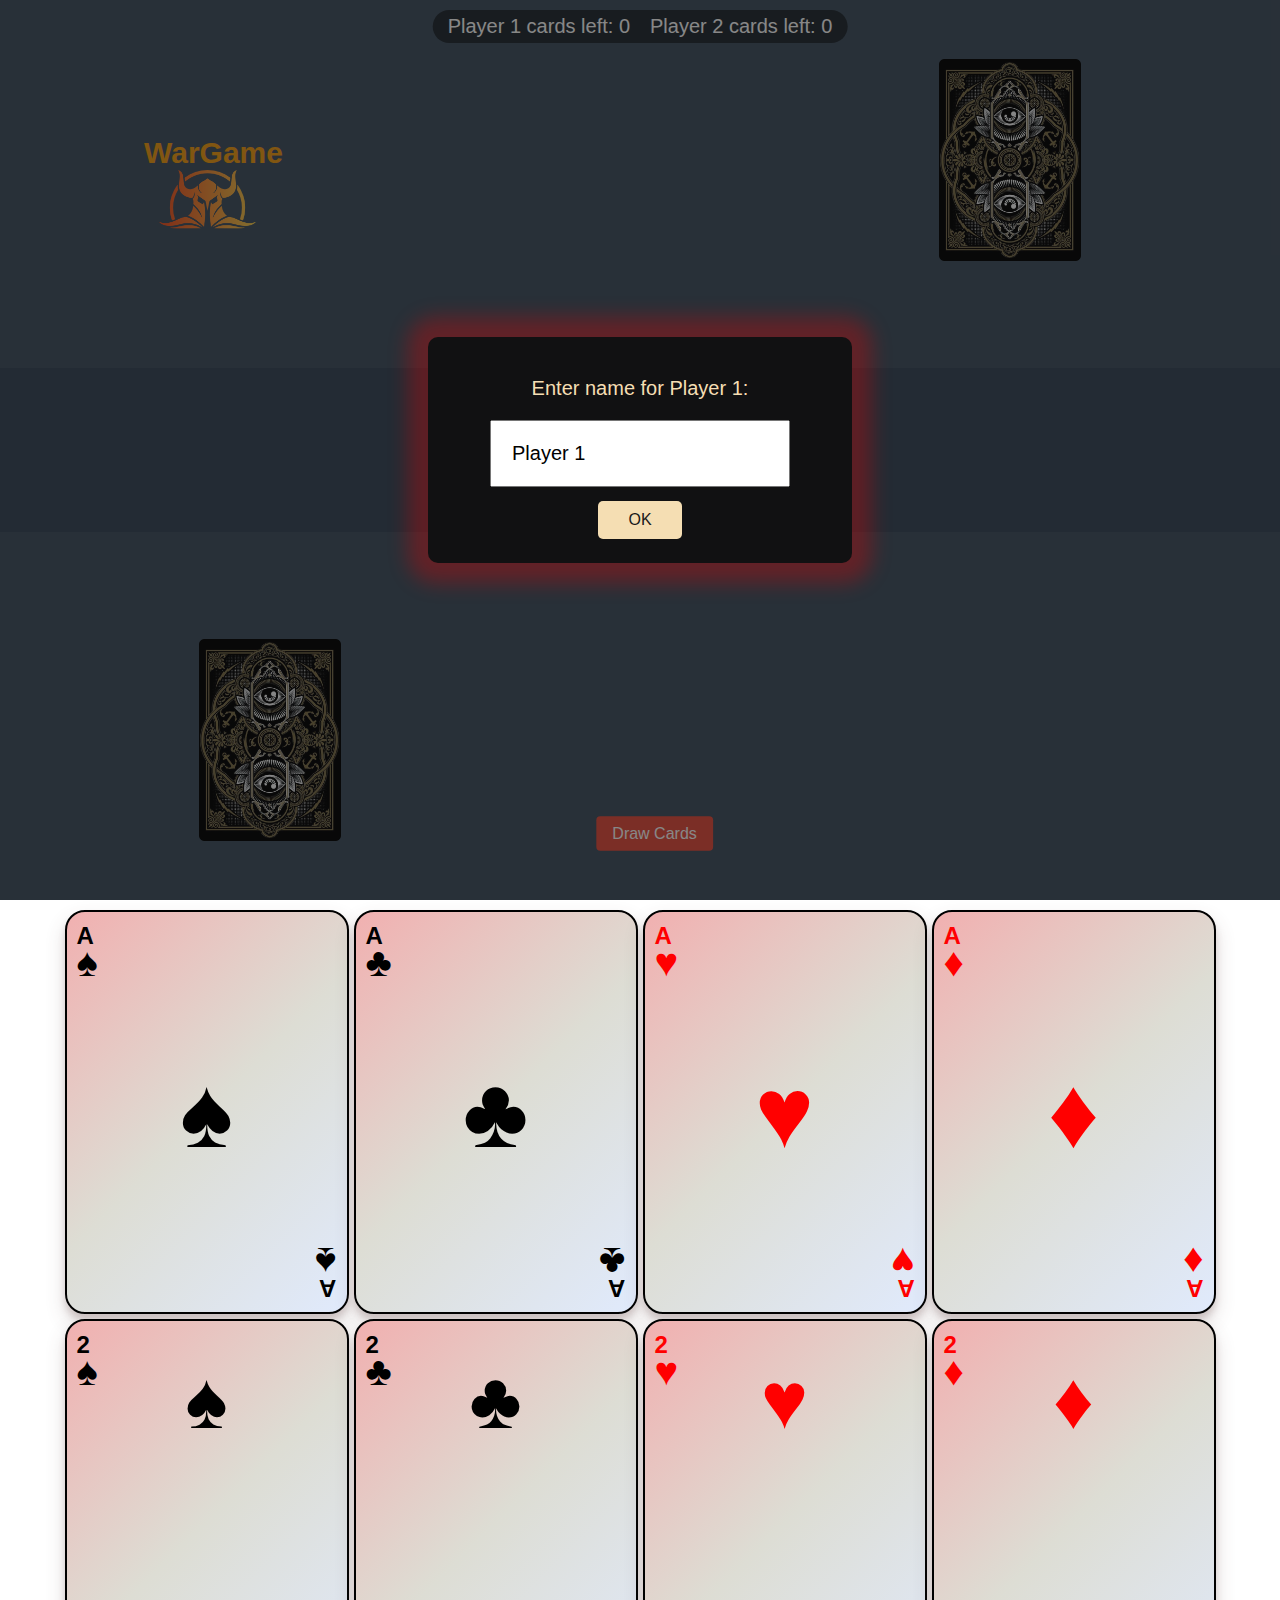
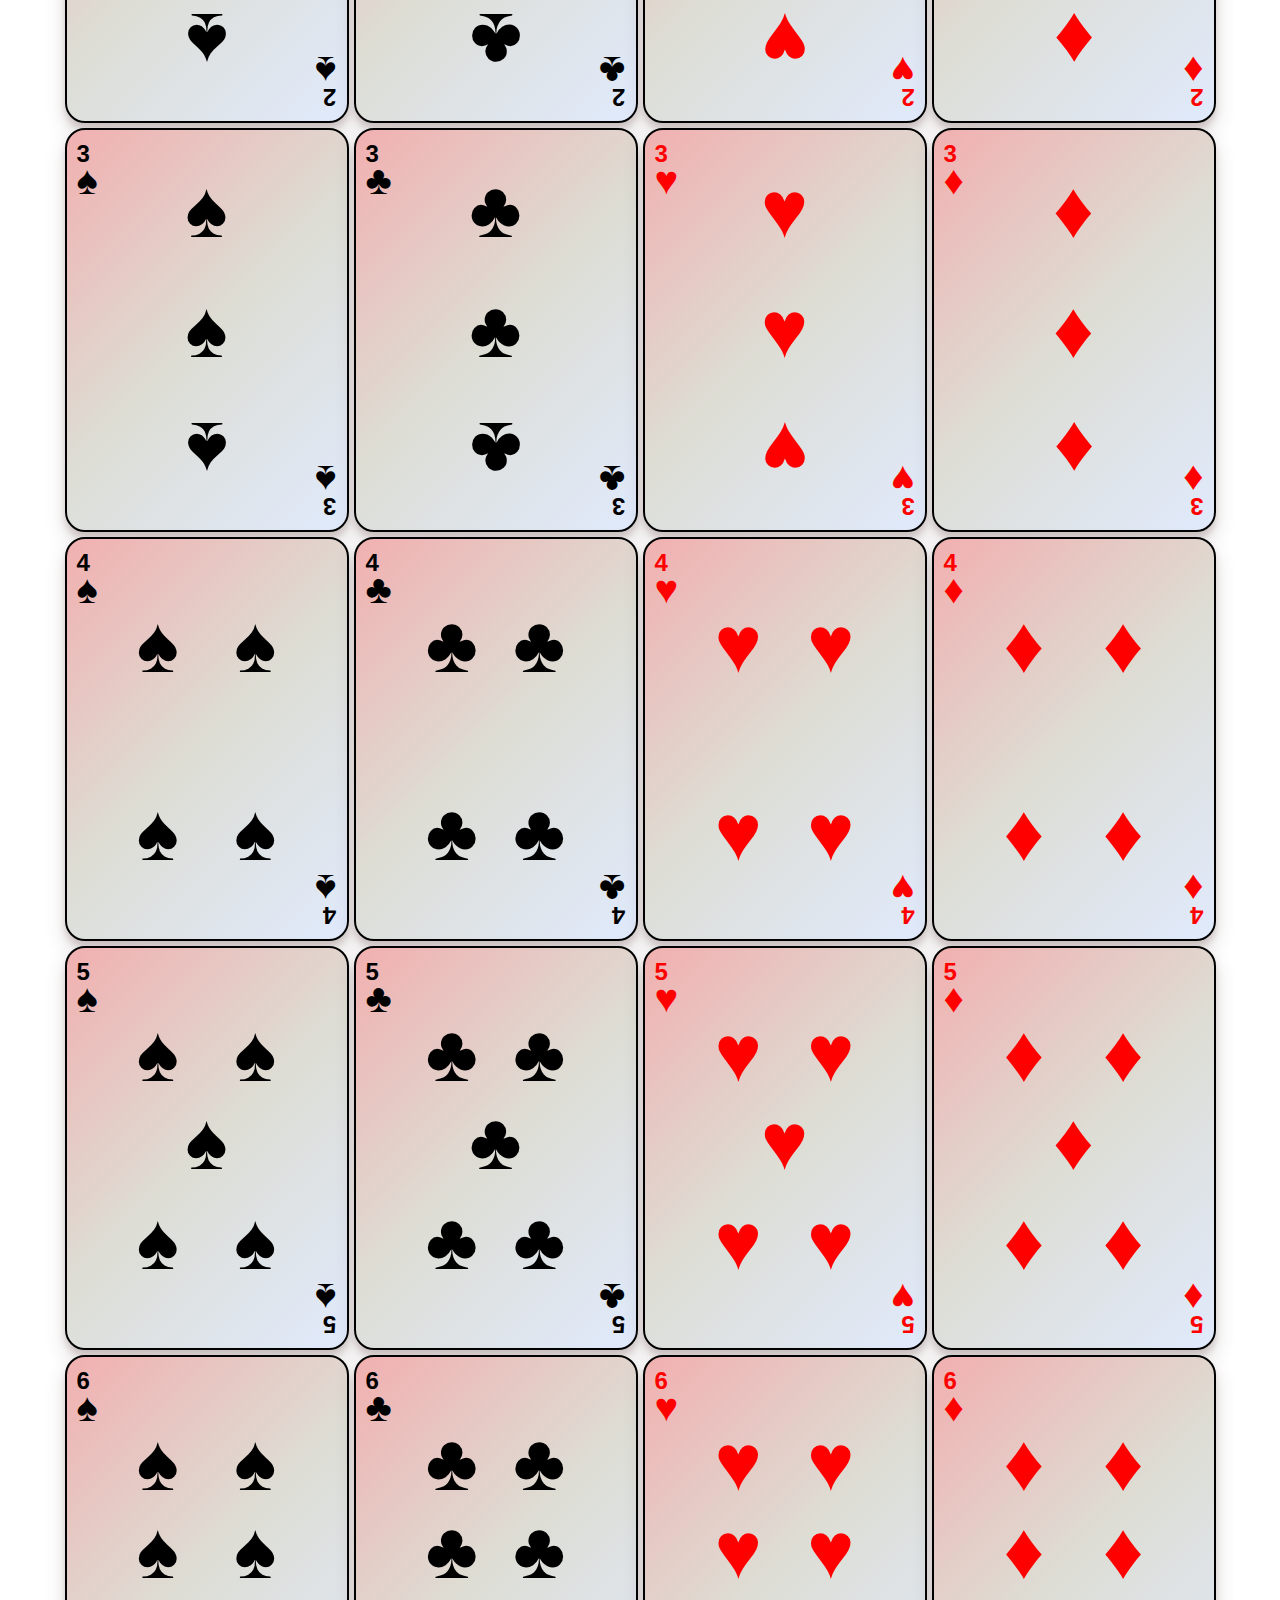
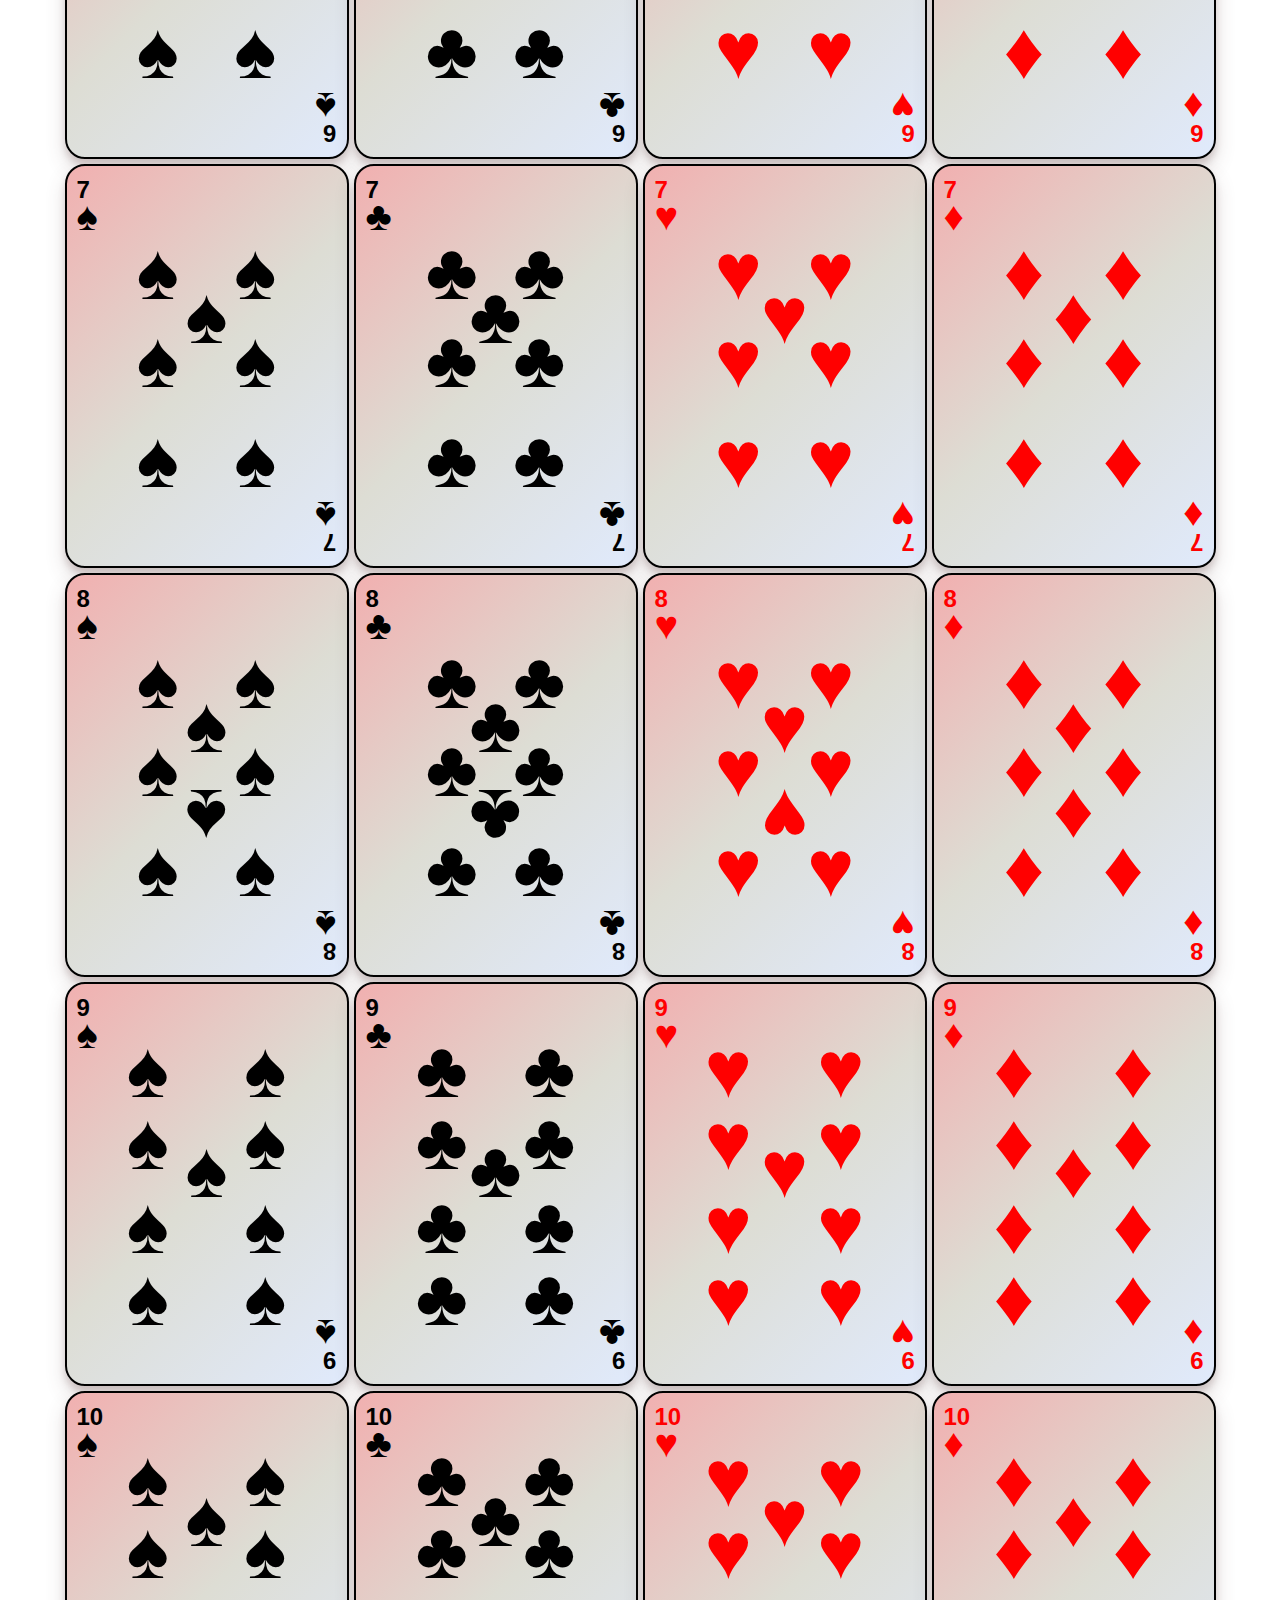
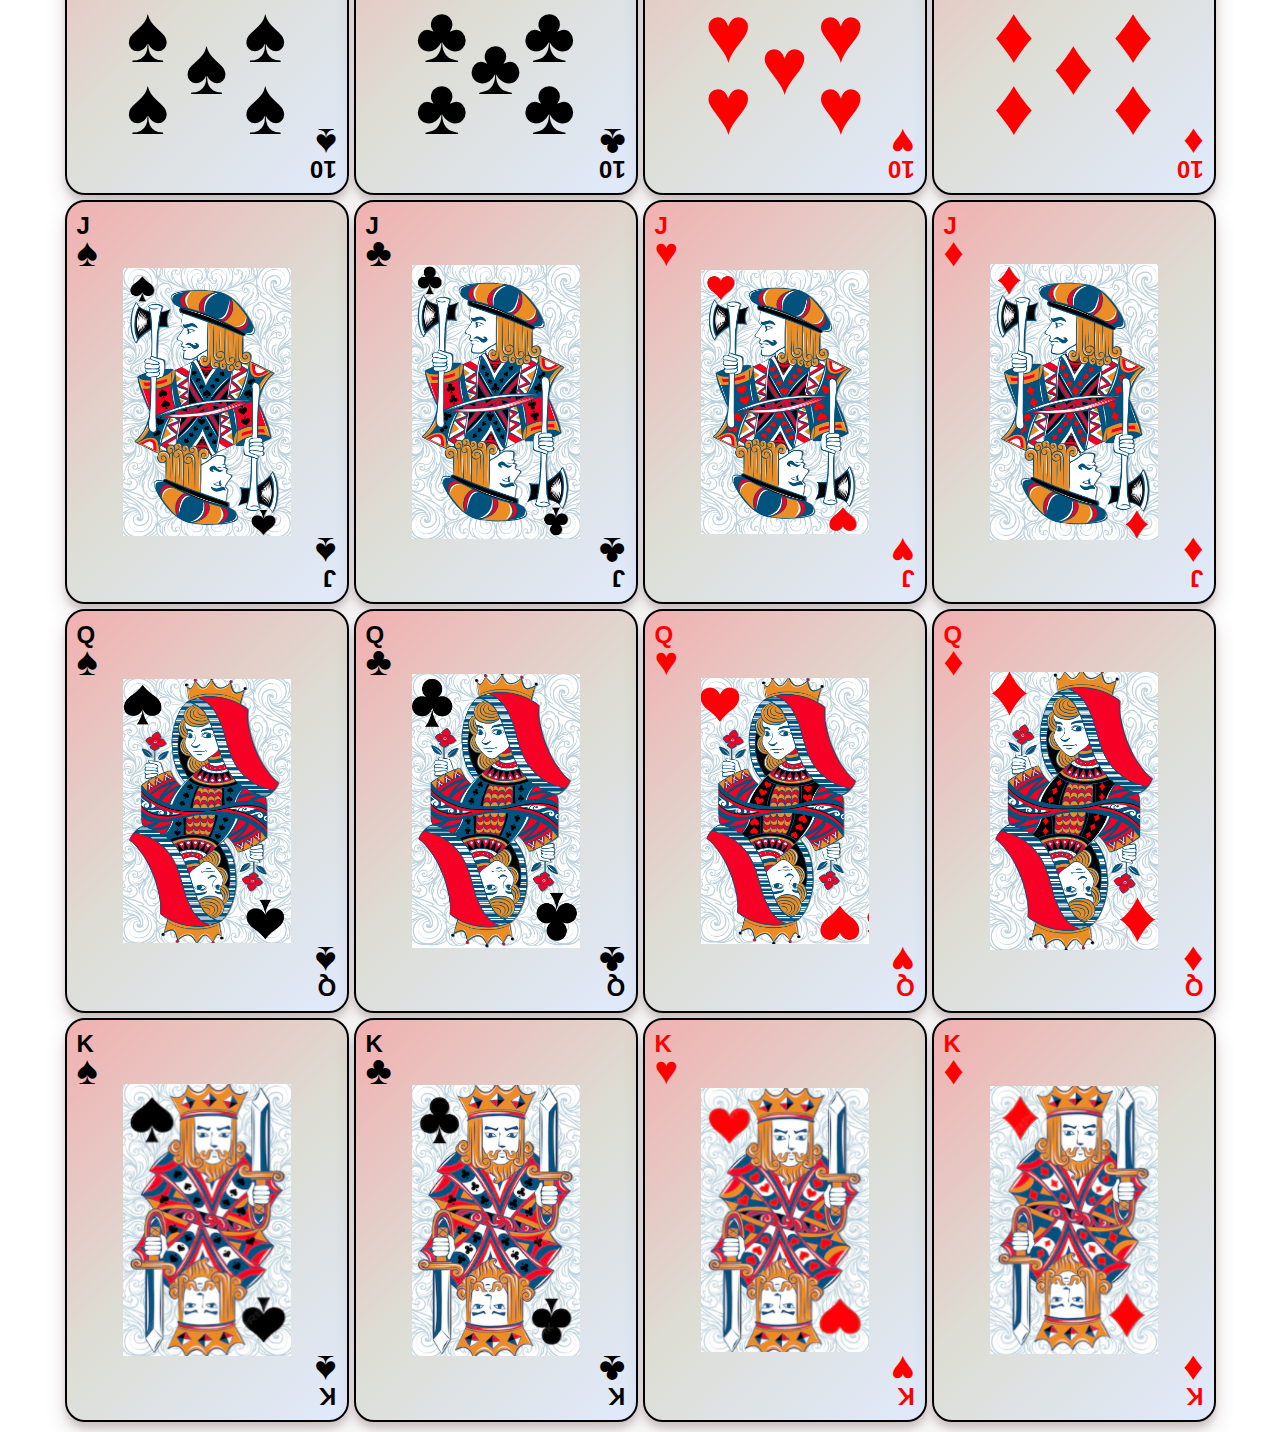
<file: index.html>
<!DOCTYPE html>
<html lang="en">
  <head>
    <meta charset="UTF-8" />
    <meta name="viewport" content="width=device-width, initial-scale=1.0" />
    <title>War game</title>
    <link rel="stylesheet" href="./style.css" />
    <link rel="stylesheet" href="./warStyle.css" />
  </head>

  <body>
    <div class="game-container">
      <div class="player-field" id="player1-field">
        <div class="warGameLogo">
          WarGame
          <img src="./images/wargame.png" alt="game-symbol" />
        </div>
        <div class="deck" id="player1-deck"></div>
      </div>
      <div class="middle-field">
        <div class="card-container" id="player1-card"></div>
        <div class="card-container" id="player2-card"></div>
      </div>
      <div class="player-field" id="player2-field">
        <div class="deck" id="player2-deck"></div>
      </div>
    </div>
    <div id="customPrompt" style="display: none">
      <div id="promptContent">
        <p id="promptMessage"></p>
        <input type="text" id="promptInput" />
        <button id="promptSubmit">OK</button>
      </div>
    </div>
    <div class="score-display">
      <div id="player1-score">
        Player 1 cards left: <span id="player1-score-value">0</span>
      </div>
      <div id="player2-score">
        Player 2 cards left: <span id="player2-score-value">0</span>
      </div>
      <!--    <button id="forceTieButton">Force Tie</button> -->
    </div>

    <button id="restartButton">Restart Game</button>
    <button id="drawButton">Draw Cards</button>

    <div class="container">
      <!--------------------------Ace-------------------------------->
      <div class="card" data-suit="spades" data-value="1">
        <img class="backcard" src="./images/backcard.jpeg" alt="backcard" />
        <div class="card-pattern"></div>
        <div class="corner top-left">A<span class="spanSymbol">♠</span></div>
        <div class="center-symbol">♠</div>
        <div class="corner bottom-right">
          A <span class="spanSymbol">♠</span>
        </div>
      </div>
      <div class="card" data-suit="clubs" data-value="1">
        <img class="backcard" src="./images/backcard.jpeg" alt="backcard" />
        <div class="card-pattern"></div>
        <div class="corner top-left">A<span class="spanSymbol">♣</span></div>
        <div class="center-symbol">♣</div>
        <div class="corner bottom-right">
          A <span class="spanSymbol">♣</span>
        </div>
      </div>
      <div class="card" style="color: red" data-suit="hearts" data-value="1">
        <img class="backcard" src="./images/backcard.jpeg" alt="backcard" />
        <div class="card-pattern"></div>
        <div class="corner top-left">A<span class="spanSymbol">♥</span></div>
        <div class="center-symbol">♥</div>
        <div class="corner bottom-right">
          A <span class="spanSymbol">♥</span>
        </div>
      </div>
      <div class="card" style="color: red" data-suit="diamonds" data-value="1">
        <img class="backcard" src="./images/backcard.jpeg" alt="backcard" />
        <div class="card-pattern"></div>
        <div class="corner top-left">A<span class="spanSymbol">♦</span></div>
        <div class="center-symbol">♦</div>
        <div class="corner bottom-right">
          A <span class="spanSymbol">♦</span>
        </div>
      </div>

      <!--------------------------2-------------------------------->

      <div class="card" data-suit="spades" data-value="2">
        <img class="backcard" src="./images/backcard.jpeg" alt="backcard" />
        <div class="card-pattern"></div>
        <div class="corner top-left">2<span class="spanSymbol">♠</span></div>
        <div class="center-symbol" style="font-size: 80px; top: 20%">♠</div>
        <div class="center-symbol" style="font-size: 80px; top: 80%">
          <span class="SymbolInvert">♠</span>
        </div>
        <div class="corner bottom-right">
          2<span class="spanSymbol">♠</span>
        </div>
      </div>
      <div class="card" data-suit="clubs" data-value="2">
        <img class="backcard" src="./images/backcard.jpeg" alt="backcard" />
        <div class="card-pattern"></div>
        <div class="corner top-left">2<span class="spanSymbol">♣</span></div>
        <div class="center-symbol" style="font-size: 80px; top: 20%">♣</div>
        <div class="center-symbol" style="font-size: 80px; top: 80%">
          <span class="SymbolInvert">♣</span>
        </div>
        <div class="corner bottom-right">
          2<span class="spanSymbol">♣</span>
        </div>
      </div>
      <div class="card" style="color: red" data-suit="hearts" data-value="2">
        <img class="backcard" src="./images/backcard.jpeg" alt="backcard" />
        <div class="card-pattern"></div>
        <div class="corner top-left">2<span class="spanSymbol">♥</span></div>
        <div class="center-symbol" style="font-size: 80px; top: 20%">♥</div>
        <div class="center-symbol" style="font-size: 80px; top: 80%">
          <span class="SymbolInvert">♥</span>
        </div>
        <div class="corner bottom-right">
          2<span class="spanSymbol">♥</span>
        </div>
      </div>
      <div class="card" style="color: red" data-suit="diamonds" data-value="2">
        <img class="backcard" src="./images/backcard.jpeg" alt="backcard" />
        <div class="card-pattern"></div>
        <div class="corner top-left">2<span class="spanSymbol">♦</span></div>
        <div class="center-symbol" style="font-size: 80px; top: 20%">♦</div>
        <div class="center-symbol" style="font-size: 80px; top: 80%">
          <span class="SymbolInvert">♦</span>
        </div>
        <div class="corner bottom-right">
          2<span class="spanSymbol">♦</span>
        </div>
      </div>

      <!--------------------------3-------------------------------->

      <div class="card" data-suit="spades" data-value="3">
        <img class="backcard" src="./images/backcard.jpeg" alt="backcard" />
        <div class="card-pattern"></div>
        <div class="corner top-left">3<span class="spanSymbol">♠</span></div>
        <div class="center-symbol" style="font-size: 80px; top: 20%">♠</div>
        <div class="center-symbol" style="font-size: 80px; top: 50%">♠</div>
        <div class="center-symbol" style="font-size: 80px; top: 80%">
          <span class="SymbolInvert">♠</span>
        </div>
        <div class="corner bottom-right">
          3<span class="spanSymbol">♠</span>
        </div>
      </div>
      <div class="card" data-suit="clubs" data-value="3">
        <img class="backcard" src="./images/backcard.jpeg" alt="backcard" />
        <div class="card-pattern"></div>
        <div class="corner top-left">3<span class="spanSymbol">♣</span></div>
        <div class="center-symbol" style="font-size: 80px; top: 20%">♣</div>
        <div class="center-symbol" style="font-size: 80px; top: 50%">♣</div>
        <div class="center-symbol" style="font-size: 80px; top: 80%">
          <span class="SymbolInvert">♣</span>
        </div>
        <div class="corner bottom-right">
          3<span class="spanSymbol">♣</span>
        </div>
      </div>

      <div class="card" style="color: red" data-suit="hearts" data-value="3">
        <img class="backcard" src="./images/backcard.jpeg" alt="backcard" />
        <div class="card-pattern"></div>
        <div class="corner top-left">3<span class="spanSymbol">♥</span></div>
        <div class="center-symbol" style="font-size: 80px; top: 20%">♥</div>
        <div class="center-symbol" style="font-size: 80px; top: 50%">♥</div>
        <div class="center-symbol" style="font-size: 80px; top: 80%">
          <span class="SymbolInvert">♥</span>
        </div>
        <div class="corner bottom-right">
          3<span class="spanSymbol">♥</span>
        </div>
      </div>
      <div class="card" style="color: red" data-suit="diamonds" data-value="3">
        <img class="backcard" src="./images/backcard.jpeg" alt="backcard" />
        <div class="card-pattern"></div>
        <div class="corner top-left">3<span class="spanSymbol">♦</span></div>
        <div class="center-symbol" style="font-size: 80px; top: 20%">♦</div>
        <div class="center-symbol" style="font-size: 80px; top: 50%">♦</div>
        <div class="center-symbol" style="font-size: 80px; top: 80%">
          <span class="SymbolInvert">♦</span>
        </div>
        <div class="corner bottom-right">
          3<span class="spanSymbol">♦</span>
        </div>
      </div>

      <!--------------------------4------------------------------->

      <div class="card" data-suit="spades" data-value="4">
        <img class="backcard" src="./images/backcard.jpeg" alt="backcard" />
        <div class="card-pattern"></div>
        <div class="corner top-left">4<span class="spanSymbol">♠</span></div>
        <div class="center-top">
          <div class="symbolOfFour">♠</div>
          <div class="symbolOfFour">♠</div>
        </div>
        <div class="center-down">
          <div class="invertedFour">♠</div>
          <div class="invertedFour">♠</div>
        </div>
        <div class="corner bottom-right">
          4<span class="spanSymbol">♠</span>
        </div>
      </div>

      <div class="card" data-suit="clubs" data-value="4">
        <img class="backcard" src="./images/backcard.jpeg" alt="backcard" />
        <div class="card-pattern"></div>
        <div class="corner top-left">4<span class="spanSymbol">♣</span></div>
        <div class="center-top">
          <div class="symbolOfFour">♣</div>
          <div class="symbolOfFour">♣</div>
        </div>
        <div class="center-down">
          <div class="invertedFour">♣</div>
          <div class="invertedFour">♣</div>
        </div>
        <div class="corner bottom-right">
          4<span class="spanSymbol">♣</span>
        </div>
      </div>
      <div class="card" style="color: red" data-suit="hearts" data-value="4">
        <img class="backcard" src="./images/backcard.jpeg" alt="backcard" />
        <div class="card-pattern"></div>
        <div class="corner top-left">4<span class="spanSymbol">♥</span></div>
        <div class="center-top">
          <div class="symbolOfFour">♥</div>
          <div class="symbolOfFour">♥</div>
        </div>
        <div class="center-down">
          <div class="invertedFour">♥</div>
          <div class="invertedFour">♥</div>
        </div>
        <div class="corner bottom-right">
          4<span class="spanSymbol">♥</span>
        </div>
      </div>
      <div class="card" style="color: red" data-suit="diamonds" data-value="4">
        <img class="backcard" src="./images/backcard.jpeg" alt="backcard" />
        <div class="card-pattern"></div>
        <div class="corner top-left">4<span class="spanSymbol">♦</span></div>
        <div class="center-top">
          <div class="symbolOfFour">♦</div>
          <div class="symbolOfFour">♦</div>
        </div>
        <div class="center-down">
          <div class="invertedFour">♦</div>
          <div class="invertedFour">♦</div>
        </div>
        <div class="corner bottom-right">
          4<span class="spanSymbol">♦</span>
        </div>
      </div>

      <!--------------------------5------------------------------->

      <div class="card" data-suit="spades" data-value="5">
        <img class="backcard" src="./images/backcard.jpeg" alt="backcard" />
        <div class="card-pattern"></div>
        <div class="corner top-left">5<span class="spanSymbol">♠</span></div>
        <div class="center-top">
          <div class="symbolOfFour">♠</div>
          <div class="symbolOfFour">♠</div>
        </div>
        <div class="center-center"><span class="symbolOfFour">♠</span></div>
        <div class="center-down">
          <div class="invertedFour">♠</div>
          <div class="invertedFour">♠</div>
        </div>
        <div class="corner bottom-right">
          5<span class="spanSymbol">♠</span>
        </div>
      </div>

      <div class="card" data-suit="clubs" data-value="5">
        <img class="backcard" src="./images/backcard.jpeg" alt="backcard" />
        <div class="card-pattern"></div>
        <div class="corner top-left">5<span class="spanSymbol">♣</span></div>
        <div class="center-top">
          <div class="symbolOfFour">♣</div>
          <div class="symbolOfFour">♣</div>
        </div>
        <div class="center-center"><span class="symbolOfFour">♣</span></div>
        <div class="center-down">
          <div class="invertedFour">♣</div>
          <div class="invertedFour">♣</div>
        </div>
        <div class="corner bottom-right">
          5<span class="spanSymbol">♣</span>
        </div>
      </div>

      <div class="card" style="color: red" data-suit="hearts" data-value="5">
        <img class="backcard" src="./images/backcard.jpeg" alt="backcard" />
        <div class="card-pattern"></div>
        <div class="corner top-left">5<span class="spanSymbol">♥</span></div>
        <div class="center-top">
          <div class="symbolOfFour">♥</div>
          <div class="symbolOfFour">♥</div>
        </div>
        <div class="center-center"><span class="symbolOfFour">♥</span></div>
        <div class="center-down">
          <div class="invertedFour">♥</div>
          <div class="invertedFour">♥</div>
        </div>
        <div class="corner bottom-right">
          5<span class="spanSymbol">♥</span>
        </div>
      </div>

      <div class="card" style="color: red" data-suit="diamonds" data-value="5">
        <img class="backcard" src="./images/backcard.jpeg" alt="backcard" />
        <div class="card-pattern"></div>
        <div class="corner top-left">5<span class="spanSymbol">♦</span></div>
        <div class="center-top">
          <div class="symbolOfFour">♦</div>
          <div class="symbolOfFour">♦</div>
        </div>
        <div class="center-center"><span class="symbolOfFour">♦</span></div>
        <div class="center-down">
          <div class="invertedFour">♦</div>
          <div class="invertedFour">♦</div>
        </div>
        <div class="corner bottom-right">
          5<span class="spanSymbol">♦</span>
        </div>
      </div>

      <!--------------------------6------------------------------->

      <div class="card" data-suit="spades" data-value="6">
        <img class="backcard" src="./images/backcard.jpeg" alt="backcard" />
        <div class="card-pattern"></div>
        <div class="corner top-left">6<span class="spanSymbol">♠</span></div>
        <div class="center-top">
          <div class="symbolOfFour">♠</div>
          <div class="symbolOfFour">♠</div>
        </div>
        <div class="center-six-center">
          <span class="symbolOfFour">♠</span>
          <span class="symbolOfFour">♠</span>
        </div>
        <div class="center-down">
          <div class="invertedFour">♠</div>
          <div class="invertedFour">♠</div>
        </div>
        <div class="corner bottom-right">
          6<span class="spanSymbol">♠</span>
        </div>
      </div>

      <div class="card" data-suit="clubs" data-value="6">
        <img class="backcard" src="./images/backcard.jpeg" alt="backcard" />
        <div class="card-pattern"></div>
        <div class="corner top-left">6<span class="spanSymbol">♣</span></div>
        <div class="center-top">
          <div class="symbolOfFour">♣</div>
          <div class="symbolOfFour">♣</div>
        </div>
        <div class="center-six-center">
          <span class="symbolOfFour">♣</span>
          <span class="symbolOfFour">♣</span>
        </div>
        <div class="center-down">
          <div class="invertedFour">♣</div>
          <div class="invertedFour">♣</div>
        </div>
        <div class="corner bottom-right">
          6<span class="spanSymbol">♣</span>
        </div>
      </div>

      <div class="card" style="color: red" data-suit="hearts" data-value="6">
        <img class="backcard" src="./images/backcard.jpeg" alt="backcard" />
        <div class="card-pattern"></div>
        <div class="corner top-left">6<span class="spanSymbol">♥</span></div>
        <div class="center-top">
          <div class="symbolOfFour">♥</div>
          <div class="symbolOfFour">♥</div>
        </div>
        <div class="center-six-center">
          <span class="symbolOfFour">♥</span>
          <span class="symbolOfFour">♥</span>
        </div>
        <div class="center-down">
          <div class="invertedFour">♥</div>
          <div class="invertedFour">♥</div>
        </div>
        <div class="corner bottom-right">
          6<span class="spanSymbol">♥</span>
        </div>
      </div>

      <div class="card" style="color: red" data-suit="diamonds" data-value="6">
        <img class="backcard" src="./images/backcard.jpeg" alt="backcard" />
        <div class="card-pattern"></div>
        <div class="corner top-left">6<span class="spanSymbol">♦</span></div>
        <div class="center-top">
          <div class="symbolOfFour">♦</div>
          <div class="symbolOfFour">♦</div>
        </div>
        <div class="center-six-center">
          <span class="symbolOfFour">♦</span>
          <span class="symbolOfFour">♦</span>
        </div>
        <div class="center-down">
          <div class="invertedFour">♦</div>
          <div class="invertedFour">♦</div>
        </div>
        <div class="corner bottom-right">
          6<span class="spanSymbol">♦</span>
        </div>
      </div>

      <!--------------------------7------------------------------->

      <div class="card" data-suit="spades" data-value="7">
        <img class="backcard" src="./images/backcard.jpeg" alt="backcard" />
        <div class="card-pattern"></div>
        <div class="corner top-left">7<span class="spanSymbol">♠</span></div>
        <div class="center-top">
          <div class="symbolOfFour">♠</div>
          <div class="symbolOfFour">♠</div>
        </div>
        <div class="midle-seven-top">
          <span class="symbolOfFour">♠</span>
        </div>
        <div class="center-six-center">
          <span class="symbolOfFour">♠</span>
          <span class="symbolOfFour">♠</span>
        </div>
        <div class="center-down">
          <div class="invertedFour">♠</div>
          <div class="invertedFour">♠</div>
        </div>
        <div class="corner bottom-right">
          7<span class="spanSymbol">♠</span>
        </div>
      </div>

      <div class="card" data-suit="clubs" data-value="7">
        <img class="backcard" src="./images/backcard.jpeg" alt="backcard" />
        <div class="card-pattern"></div>
        <div class="corner top-left">7<span class="spanSymbol">♣</span></div>
        <div class="center-top">
          <div class="symbolOfFour">♣</div>
          <div class="symbolOfFour">♣</div>
        </div>
        <div class="midle-seven-top">
          <span class="symbolOfFour">♣</span>
        </div>
        <div class="center-six-center">
          <span class="symbolOfFour">♣</span>
          <span class="symbolOfFour">♣</span>
        </div>
        <div class="center-down">
          <div class="invertedFour">♣</div>
          <div class="invertedFour">♣</div>
        </div>
        <div class="corner bottom-right">
          7<span class="spanSymbol">♣</span>
        </div>
      </div>

      <div class="card" style="color: red" data-suit="hearts" data-value="7">
        <img class="backcard" src="./images/backcard.jpeg" alt="backcard" />
        <div class="card-pattern"></div>
        <div class="corner top-left">7<span class="spanSymbol">♥</span></div>
        <div class="center-top">
          <div class="symbolOfFour">♥</div>
          <div class="symbolOfFour">♥</div>
        </div>
        <div class="midle-seven-top">
          <span class="symbolOfFour">♥</span>
        </div>
        <div class="center-six-center">
          <span class="symbolOfFour">♥</span>
          <span class="symbolOfFour">♥</span>
        </div>
        <div class="center-down">
          <div class="invertedFour">♥</div>
          <div class="invertedFour">♥</div>
        </div>
        <div class="corner bottom-right">
          7<span class="spanSymbol">♥</span>
        </div>
      </div>

      <div class="card" style="color: red" data-suit="diamonds" data-value="7">
        <img class="backcard" src="./images/backcard.jpeg" alt="backcard" />
        <div class="card-pattern"></div>
        <div class="corner top-left">7<span class="spanSymbol">♦</span></div>
        <div class="center-top">
          <div class="symbolOfFour">♦</div>
          <div class="symbolOfFour">♦</div>
        </div>
        <div class="midle-seven-top">
          <span class="symbolOfFour">♦</span>
        </div>
        <div class="center-six-center">
          <span class="symbolOfFour">♦</span>
          <span class="symbolOfFour">♦</span>
        </div>
        <div class="center-down">
          <div class="invertedFour">♦</div>
          <div class="invertedFour">♦</div>
        </div>
        <div class="corner bottom-right">
          7<span class="spanSymbol">♦</span>
        </div>
      </div>

      <!--------------------------8------------------------------>

      <div class="card" data-suit="spades" data-value="8">
        <img class="backcard" src="./images/backcard.jpeg" alt="backcard" />
        <div class="card-pattern"></div>
        <div class="corner top-left">8<span class="spanSymbol">♠</span></div>
        <div class="center-top">
          <div class="symbolOfFour">♠</div>
          <div class="symbolOfFour">♠</div>
        </div>
        <div class="midle-seven-top">
          <span class="symbolOfFour">♠</span>
        </div>
        <div class="center-six-center">
          <span class="symbolOfFour">♠</span>
          <span class="symbolOfFour">♠</span>
        </div>
        <div class="midle-eight-bottom">
          <span class="symbolOfFour"><span class="SymbolInvert">♠</span> </span>
        </div>
        <div class="center-down">
          <div class="invertedFour">♠</div>
          <div class="invertedFour">♠</div>
        </div>
        <div class="corner bottom-right">
          8<span class="spanSymbol">♠</span>
        </div>
      </div>

      <div class="card" data-suit="clubs" data-value="8">
        <img class="backcard" src="./images/backcard.jpeg" alt="backcard" />
        <div class="card-pattern"></div>
        <div class="corner top-left">8<span class="spanSymbol">♣</span></div>
        <div class="center-top">
          <div class="symbolOfFour">♣</div>
          <div class="symbolOfFour">♣</div>
        </div>
        <div class="midle-seven-top">
          <span class="symbolOfFour">♣</span>
        </div>
        <div class="center-six-center">
          <span class="symbolOfFour">♣</span>
          <span class="symbolOfFour">♣</span>
        </div>
        <div class="midle-eight-bottom">
          <span class="symbolOfFour">
            <span class="SymbolInvert">♣</span>
          </span>
        </div>
        <div class="center-down">
          <div class="invertedFour">♣</div>
          <div class="invertedFour">♣</div>
        </div>
        <div class="corner bottom-right">
          8<span class="spanSymbol">♣</span>
        </div>
      </div>

      <div class="card" style="color: red" data-suit="hearts" data-value="8">
        <img class="backcard" src="./images/backcard.jpeg" alt="backcard" />
        <div class="card-pattern"></div>
        <div class="corner top-left">8<span class="spanSymbol">♥</span></div>
        <div class="center-top">
          <div class="symbolOfFour">♥</div>
          <div class="symbolOfFour">♥</div>
        </div>
        <div class="midle-seven-top">
          <span class="symbolOfFour">♥</span>
        </div>
        <div class="center-six-center">
          <span class="symbolOfFour">♥</span>
          <span class="symbolOfFour">♥</span>
        </div>
        <div class="midle-eight-bottom">
          <span class="symbolOfFour">
            <span class="SymbolInvert">♥</span>
          </span>
        </div>
        <div class="center-down">
          <div class="invertedFour">♥</div>
          <div class="invertedFour">♥</div>
        </div>
        <div class="corner bottom-right">
          8<span class="spanSymbol">♥</span>
        </div>
      </div>

      <div class="card" style="color: red" data-suit="diamonds" data-value="8">
        <img class="backcard" src="./images/backcard.jpeg" alt="backcard" />
        <div class="card-pattern"></div>
        <div class="corner top-left">8<span class="spanSymbol">♦</span></div>
        <div class="center-top">
          <div class="symbolOfFour">♦</div>
          <div class="symbolOfFour">♦</div>
        </div>
        <div class="midle-seven-top">
          <span class="symbolOfFour">♦</span>
        </div>
        <div class="center-six-center">
          <span class="symbolOfFour">♦</span>
          <span class="symbolOfFour">♦</span>
        </div>
        <div class="midle-eight-bottom">
          <span class="symbolOfFour">
            <span class="SymbolInvert">♦</span>
          </span>
        </div>
        <div class="center-down">
          <div class="invertedFour">♦</div>
          <div class="invertedFour">♦</div>
        </div>
        <div class="corner bottom-right">
          8<span class="spanSymbol">♦</span>
        </div>
      </div>

      <!--------------------------9------------------------------>

      <div class="card" data-suit="spades" data-value="9">
        <img class="backcard" src="./images/backcard.jpeg" alt="backcard" />
        <div class="card-pattern"></div>
        <div class="corner top-left">9<span class="spanSymbol">♠</span></div>
        <div class="center-nine-top">
          <div class="symbolOfFour">♠</div>
          <div class="symbolOfFour">♠</div>
        </div>

        <div class="center-nine-midle-top">
          <span class="symbolOfFour">♠</span>
          <span class="symbolOfFour">♠</span>
        </div>

        <div class="center-nine-center">
          <span class="symbolOfFour">♠</span>
        </div>

        <div class="center-nine-midle-bottom">
          <span class="invertedFour">♠</span>
          <span class="invertedFour">♠</span>
        </div>

        <div class="center-nine-bottom-bottom">
          <div class="invertedFour">♠</div>
          <div class="invertedFour">♠</div>
        </div>
        <div class="corner bottom-right">
          9<span class="spanSymbol">♠</span>
        </div>
      </div>

      <div class="card" data-suit="clubs" data-value="9">
        <img class="backcard" src="./images/backcard.jpeg" alt="backcard" />
        <div class="card-pattern"></div>
        <div class="corner top-left">9<span class="spanSymbol">♣</span></div>
        <div class="center-nine-top">
          <div class="symbolOfFour">♣</div>
          <div class="symbolOfFour">♣</div>
        </div>

        <div class="center-nine-midle-top">
          <span class="symbolOfFour">♣</span>
          <span class="symbolOfFour">♣</span>
        </div>

        <div class="center-nine-center">
          <span class="symbolOfFour">♣</span>
        </div>

        <div class="center-nine-midle-bottom">
          <span class="invertedFour">♣</span>
          <span class="invertedFour">♣</span>
        </div>

        <div class="center-nine-bottom-bottom">
          <div class="invertedFour">♣</div>
          <div class="invertedFour">♣</div>
        </div>
        <div class="corner bottom-right">
          9<span class="spanSymbol">♣</span>
        </div>
      </div>

      <div class="card" style="color: red" data-suit="hearts" data-value="9">
        <img class="backcard" src="./images/backcard.jpeg" alt="backcard" />
        <div class="card-pattern"></div>
        <div class="corner top-left">9<span class="spanSymbol">♥</span></div>
        <div class="center-nine-top">
          <div class="symbolOfFour">♥</div>
          <div class="symbolOfFour">♥</div>
        </div>

        <div class="center-nine-midle-top">
          <span class="symbolOfFour">♥</span>
          <span class="symbolOfFour">♥</span>
        </div>

        <div class="center-nine-center">
          <span class="symbolOfFour">♥</span>
        </div>

        <div class="center-nine-midle-bottom">
          <span class="invertedFour">♥</span>
          <span class="invertedFour">♥</span>
        </div>

        <div class="center-nine-bottom-bottom">
          <div class="invertedFour">♥</div>
          <div class="invertedFour">♥</div>
        </div>
        <div class="corner bottom-right">
          9<span class="spanSymbol">♥</span>
        </div>
      </div>

      <div class="card" style="color: red" data-suit="diamonds" data-value="9">
        <img class="backcard" src="./images/backcard.jpeg" alt="backcard" />
        <div class="card-pattern"></div>
        <div class="corner top-left">9<span class="spanSymbol">♦</span></div>
        <div class="center-nine-top">
          <div class="symbolOfFour">♦</div>
          <div class="symbolOfFour">♦</div>
        </div>

        <div class="center-nine-midle-top">
          <span class="symbolOfFour">♦</span>
          <span class="symbolOfFour">♦</span>
        </div>

        <div class="center-nine-center">
          <span class="symbolOfFour">♦</span>
        </div>

        <div class="center-nine-midle-bottom">
          <span class="invertedFour">♦</span>
          <span class="invertedFour">♦</span>
        </div>

        <div class="center-nine-bottom-bottom">
          <div class="invertedFour">♦</div>
          <div class="invertedFour">♦</div>
        </div>
        <div class="corner bottom-right">
          9<span class="spanSymbol">♦</span>
        </div>
      </div>

      <!--------------------------10----------------------------->

      <div class="card" data-suit="spades" data-value="10">
        <img class="backcard" src="./images/backcard.jpeg" alt="backcard" />
        <div class="card-pattern"></div>
        <div class="corner top-left">10<span class="spanSymbol">♠</span></div>
        <div class="center-nine-top">
          <div class="symbolOfFour">♠</div>
          <div class="symbolOfFour">♠</div>
        </div>

        <div class="center-nine-midle-top">
          <span class="symbolOfFour">♠</span>
          <span class="symbolOfFour">♠</span>
        </div>

        <div class="center-ten-top-center">
          <span class="symbolOfFour">♠</span>
        </div>

        <div class="center-nine-midle-bottom">
          <span class="invertedFour">♠</span>
          <span class="invertedFour">♠</span>
        </div>

        <div class="center-ten-bottom-center">
          <span class="invertedFour">♠</span>
        </div>

        <div class="center-nine-bottom-bottom">
          <div class="invertedFour">♠</div>
          <div class="invertedFour">♠</div>
        </div>
        <div class="corner bottom-right">
          10<span class="spanSymbol">♠</span>
        </div>
      </div>

      <div class="card" data-suit="clubs" data-value="10">
        <img class="backcard" src="./images/backcard.jpeg" alt="backcard" />
        <div class="card-pattern"></div>
        <div class="corner top-left">10<span class="spanSymbol">♣</span></div>
        <div class="center-nine-top">
          <div class="symbolOfFour">♣</div>
          <div class="symbolOfFour">♣</div>
        </div>

        <div class="center-nine-midle-top">
          <span class="symbolOfFour">♣</span>
          <span class="symbolOfFour">♣</span>
        </div>

        <div class="center-ten-top-center">
          <span class="symbolOfFour">♣</span>
        </div>

        <div class="center-nine-midle-bottom">
          <span class="invertedFour">♣</span>
          <span class="invertedFour">♣</span>
        </div>

        <div class="center-ten-bottom-center">
          <span class="invertedFour">♣</span>
        </div>

        <div class="center-nine-bottom-bottom">
          <div class="invertedFour">♣</div>
          <div class="invertedFour">♣</div>
        </div>
        <div class="corner bottom-right">
          10<span class="spanSymbol">♣</span>
        </div>
      </div>

      <div class="card" style="color: red" data-suit="hearts" data-value="10">
        <img class="backcard" src="./images/backcard.jpeg" alt="backcard" />
        <div class="card-pattern"></div>
        <div class="corner top-left">10<span class="spanSymbol">♥</span></div>
        <div class="center-nine-top">
          <div class="symbolOfFour">♥</div>
          <div class="symbolOfFour">♥</div>
        </div>

        <div class="center-nine-midle-top">
          <span class="symbolOfFour">♥</span>
          <span class="symbolOfFour">♥</span>
        </div>

        <div class="center-ten-top-center">
          <span class="symbolOfFour">♥</span>
        </div>

        <div class="center-nine-midle-bottom">
          <span class="invertedFour">♥</span>
          <span class="invertedFour">♥</span>
        </div>

        <div class="center-ten-bottom-center">
          <span class="invertedFour">♥</span>
        </div>

        <div class="center-nine-bottom-bottom">
          <div class="invertedFour">♥</div>
          <div class="invertedFour">♥</div>
        </div>
        <div class="corner bottom-right">
          10<span class="spanSymbol">♥</span>
        </div>
      </div>

      <div class="card" style="color: red" data-suit="diamonds" data-value="10">
        <img class="backcard" src="./images/backcard.jpeg" alt="backcard" />
        <div class="card-pattern"></div>
        <div class="corner top-left">10<span class="spanSymbol">♦</span></div>
        <div class="center-nine-top">
          <div class="symbolOfFour">♦</div>
          <div class="symbolOfFour">♦</div>
        </div>

        <div class="center-nine-midle-top">
          <span class="symbolOfFour">♦</span>
          <span class="symbolOfFour">♦</span>
        </div>

        <div class="center-ten-top-center">
          <span class="symbolOfFour">♦</span>
        </div>

        <div class="center-nine-midle-bottom">
          <span class="invertedFour">♦</span>
          <span class="invertedFour">♦</span>
        </div>

        <div class="center-ten-bottom-center">
          <span class="invertedFour">♦</span>
        </div>

        <div class="center-nine-bottom-bottom">
          <div class="invertedFour">♦</div>
          <div class="invertedFour">♦</div>
        </div>
        <div class="corner bottom-right">
          10<span class="spanSymbol">♦</span>
        </div>
      </div>

      <!--------------------------JACK----------------------------->

      <div class="card" data-suit="spades" data-value="11">
        <img class="backcard" src="./images/backcard.jpeg" alt="backcard" />
        <div class="card-pattern"></div>
        <div class="corner top-left">J<span class="spanSymbol">♠</span></div>
        <div class="image-config">
          <img src="./images/jack_of_spades.jpg" alt="jack_of_spades" />
        </div>

        <div class="corner bottom-right">
          J<span class="spanSymbol">♠</span>
        </div>
      </div>

      <div class="card" data-suit="clubs" data-value="11">
        <img class="backcard" src="./images/backcard.jpeg" alt="backcard" />
        <div class="card-pattern"></div>
        <div class="corner top-left">J<span class="spanSymbol">♣</span></div>
        <div class="image-config">
          <img src="./images/jack_of_club.jpg" alt="jack_of_club" />
        </div>

        <div class="corner bottom-right">
          J<span class="spanSymbol">♣</span>
        </div>
      </div>

      <div class="card" style="color: red" data-suit="hearts" data-value="11">
        <img class="backcard" src="./images/backcard.jpeg" alt="backcard" />
        <div class="card-pattern"></div>
        <div class="corner top-left">J<span class="spanSymbol">♥</span></div>
        <div class="image-config">
          <img src="./images/jack_of_hearts.jpg" alt="jack_of_hearts" />
        </div>

        <div class="corner bottom-right">
          J<span class="spanSymbol">♥</span>
        </div>
      </div>

      <div class="card" style="color: red" data-suit="diamonds" data-value="11">
        <img class="backcard" src="./images/backcard.jpeg" alt="backcard" />
        <div class="card-pattern"></div>
        <div class="corner top-left">J<span class="spanSymbol">♦</span></div>
        <div class="image-config">
          <img src="./images/jack_of_diamond.jpg" alt="jack_of_diamond" />
        </div>

        <div class="corner bottom-right">
          J<span class="spanSymbol">♦</span>
        </div>
      </div>

      <!--------------------------QUEEN----------------------------->

      <div class="card" data-suit="spades" data-value="12">
        <img class="backcard" src="./images/backcard.jpeg" alt="backcard" />
        <div class="card-pattern"></div>
        <div class="corner top-left">Q<span class="spanSymbol">♠</span></div>
        <div class="image-config">
          <img src="./images/queen_of_spades.jpg" alt="queen_of_spades" />
        </div>

        <div class="corner bottom-right">
          Q<span class="spanSymbol">♠</span>
        </div>
      </div>

      <div class="card" data-suit="clubs" data-value="12">
        <img class="backcard" src="./images/backcard.jpeg" alt="backcard" />
        <div class="card-pattern"></div>
        <div class="corner top-left">Q<span class="spanSymbol">♣</span></div>
        <div class="image-config">
          <img src="./images/queen_of_clubs.jpg" alt="queen_of_spades" />
        </div>

        <div class="corner bottom-right">
          Q<span class="spanSymbol">♣</span>
        </div>
      </div>

      <div class="card" style="color: red" data-suit="hearts" data-value="12">
        <img class="backcard" src="./images/backcard.jpeg" alt="backcard" />
        <div class="card-pattern"></div>
        <div class="corner top-left">Q<span class="spanSymbol">♥</span></div>
        <div class="image-config">
          <img src="./images/queen_of_hearts.jpg" alt="queen_of_hearts" />
        </div>

        <div class="corner bottom-right">
          Q<span class="spanSymbol">♥</span>
        </div>
      </div>

      <div class="card" style="color: red" data-suit="diamonds" data-value="12">
        <img class="backcard" src="./images/backcard.jpeg" alt="backcard" />
        <div class="card-pattern"></div>
        <div class="corner top-left">Q<span class="spanSymbol">♦</span></div>
        <div class="image-config">
          <img src="./images/queen_of_diamonds.jpg" alt="queen_of_diamonds" />
        </div>

        <div class="corner bottom-right">
          Q<span class="spanSymbol">♦</span>
        </div>
      </div>

      <!--------------------------King----------------------------->

      <div class="card" data-suit="spades" data-value="13">
        <img class="backcard" src="./images/backcard.jpeg" alt="backcard" />
        <div class="card-pattern"></div>
        <div class="corner top-left">K<span class="spanSymbol">♠</span></div>
        <div class="image-config">
          <img src="./images/king_of_spade.png" alt="king_of_spade" />
        </div>

        <div class="corner bottom-right">
          K<span class="spanSymbol">♠</span>
        </div>
      </div>

      <div class="card" data-suit="clubs" data-value="13">
        <img class="backcard" src="./images/backcard.jpeg" alt="backcard" />
        <div class="card-pattern"></div>
        <div class="corner top-left">K<span class="spanSymbol">♣</span></div>
        <div class="image-config">
          <img src="./images/king_of_club.png" alt="king_of_club" />
        </div>

        <div class="corner bottom-right">
          K<span class="spanSymbol">♣</span>
        </div>
      </div>

      <div class="card" style="color: red" data-suit="hearts" data-value="13">
        <img class="backcard" src="./images/backcard.jpeg" alt="backcard" />
        <div class="card-pattern"></div>
        <div class="corner top-left">K<span class="spanSymbol">♥</span></div>
        <div class="image-config">
          <img src="./images/king_of_heart.png" alt="king_of_heart" />
        </div>

        <div class="corner bottom-right">
          K<span class="spanSymbol">♥</span>
        </div>
      </div>

      <div class="card" style="color: red" data-suit="diamonds" data-value="13">
        <img class="backcard" src="./images/backcard.jpeg" alt="backcard" />

        <div class="card-pattern"></div>
        <div class="corner top-left">K<span class="spanSymbol">♦</span></div>
        <div class="image-config">
          <img src="./images/king_of_diamond.png" alt="king_of_diamond" />
        </div>

        <div class="corner bottom-right">
          K<span class="spanSymbol">♦</span>
        </div>
      </div>
    </div>
    <script src="./game.js" defer></script>
  </body>
</html>
</file>
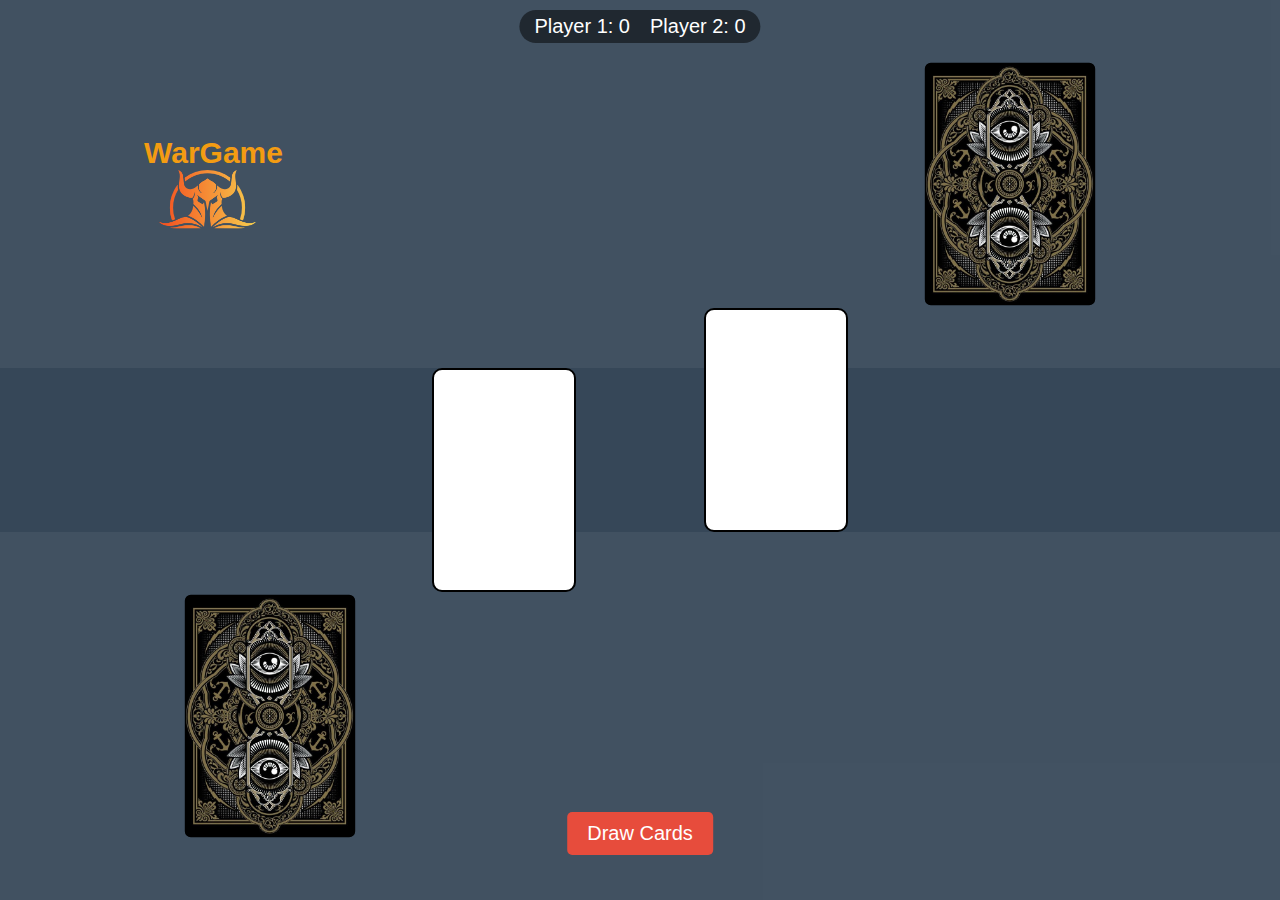
<file: wargame.html>
<!DOCTYPE html>
<html lang="en">
  <head>
    <meta charset="UTF-8" />
    <meta name="viewport" content="width=device-width, initial-scale=1.0" />
    <title>War Game</title>
    <link rel="stylesheet" href="./warStyle.css" />
  </head>
  <body>
    <div class="game-container">
      <div class="player-field" id="player1-field">
        <div class="warGameLogo">
          WarGame
          <br />
          <img
            src="./cropped-cropped-Logo_The_Wargame_Explorer_retina copy 2.png"
            alt="game-symbol"
          />
        </div>
        <div class="deck" id="player1-deck"></div>
      </div>
      <div class="middle-field">
        <div class="played-card" id="player1-card"></div>
        <div class="played-card" id="player2-card"></div>
      </div>
      <div class="player-field" id="player2-field">
        <div class="deck" id="player2-deck"></div>
      </div>
    </div>
    <div class="score-display">
      <div id="player1-score">Player 1: 0</div>
      <div id="player2-score">Player 2: 0</div>
    </div>
    <button id="drawButton">Draw Cards</button>

    <script src="game.js"></script>
  </body>
</html>
</file>
<file: style.css>
/* Estilos gerais */
.container {
  display: flex;
  flex-wrap: wrap;
  justify-content: center;
  align-items: center;
  gap: 5px;
  padding: 10px;
}

/* Estilos base para cartões */
.card,
.backcard {
  height: 400px;
  width: 280px;
  border-radius: 20px;
  position: relative;
}

.card {
  background-color: white;
  border: 2px solid black;
  box-shadow: 0 10px 20px rgba(92, 64, 64, 0.19),
    0 6px 6px rgba(131, 99, 99, 0.23);
  background: linear-gradient(
    135deg,
    rgb(241, 176, 176),
    rgb(221, 221, 212),
    #e0eafc
  );
}

.flip-card {
  position: relative;
  width: 100%;
  height: 100%;
  border-radius: 20px;
  transition: transform 0.3s;
  transform-style: preserve-3d;
}

.card:hover .flip-card {
  transform: rotateY(180deg);
}

.backcard {
  background-color: white;
  opacity: 0;
  z-index: 0;
}

/* Estilos para cantos e símbolos */
.corner {
  position: absolute;
  font-size: 24px;
  font-weight: bold;
}

.top-left {
  top: 10px;
  left: 10px;
}

.bottom-right {
  bottom: 10px;
  right: 10px;
  transform: rotate(180deg);
}

.top-left,
.bottom-right {
  display: flex;
  flex-direction: column;
}

.center-symbol {
  position: absolute;
  top: 50%;
  left: 50%;
  transform: translate(-50%, -50%);
  font-size: 100px;
}

.spanSymbol {
  font-size: 40px;
  margin-top: -10px;
}

.SymbolInvert {
  display: inline-block;
  transform: rotate(180deg);
}

/* Layout de símbolos */
.symbols {
  display: flex;
  flex-wrap: wrap;
  justify-content: space-around;
  align-items: center;
  height: 80%;
  width: 80%;
  margin: 10% auto;
}

/* Utilitários de posicionamento */
.center-top,
.center-down,
.center-center,
.center-six-center,
.midle-seven-top,
.midle-eight-bottom,
.center-nine-center,
.center-ten-top-center,
.center-ten-bottom-center {
  position: absolute;
  left: 0;
  right: 0;
  padding: 0 25%;
}

.center-top,
.center-down,
.center-six-center {
  display: flex;
  justify-content: space-between;
}

.center-center,
.midle-seven-top,
.midle-eight-bottom,
.center-nine-center,
.center-ten-top-center,
.center-ten-bottom-center {
  display: flex;
  justify-content: center;
  align-items: center;
}

/* Estilos específicos de posição */
.center-top {
  top: 15%;
}
.center-down {
  bottom: 15%;
}
.center-center {
  bottom: 40%;
}
.center-six-center {
  top: 37%;
}
.midle-seven-top {
  top: 26%;
}
.midle-eight-bottom {
  bottom: 28%;
}

/* Estilos para layouts de 9 e 10 */
.center-nine-top,
.center-nine-midle-top,
.center-nine-midle-bottom,
.center-nine-bottom-bottom {
  position: absolute;
  left: -10px;
  right: -10px;
  display: flex;
  justify-content: space-between;
  padding: 0 25%;
}

.center-nine-top {
  top: 10%;
}
.center-nine-midle-top {
  top: 28%;
}
.center-nine-midle-bottom {
  bottom: 28%;
}
.center-nine-bottom-bottom {
  bottom: 10%;
}
.center-nine-center {
  top: 35%;
}
.center-ten-top-center {
  top: 20%;
}
.center-ten-bottom-center {
  bottom: 20%;
}

/* Estilos para símbolos específicos */
.symbolOfFour,
.invertedFour {
  font-size: 80px;
}

.image-config {
  width: 60%;
  height: 80%;
  position: absolute;
  bottom: 50%;
  left: 50%;
  transform: translate(-50%, 50%);
  display: flex;
  align-items: center;
  justify-content: center;
  overflow: hidden;
}

.image-config img {
  max-width: 100%;
  max-height: 100%;
  object-fit: contain;
}

.card-overlay {
  position: absolute;
  height: 400px;
  width: 280px;
  top: 20%;
  transform: rotate(-20deg);

  left: 0;
  overflow: visible !important;
  background-image: url(./images/backcard.jpeg);
  background-position: center;
  background-repeat: no-repeat;
  background-size: 100%;
  z-index: 10;
}
.card-overlay-middle {
  position: absolute;
  height: 400px;
  width: 280px;
  top: 2%;
  transform: rotate(40deg);
  left: 10%;
  overflow: visible !important;
  background-image: url(./images/backcard.jpeg);
  background-position: center;
  background-repeat: no-repeat;
  background-size: 100%;
  z-index: 10;
}

.card-overlay-top {
  position: absolute;
  height: 400px;
  width: 280px;
  top: 2%;
  transform: rotate(20deg);
  left: 30%;
  overflow: visible !important;
  background-image: url(./images/backcard.jpeg);
  background-position: center;
  background-repeat: no-repeat;
  background-size: 100%;
  z-index: 10;
}

.displayed-card {
  position: relative;
  z-index: 20;
}

.tie-card {
  position: absolute;
  z-index: 40;
  top: 30%;
  left: 0;
}

#customPrompt {
  position: absolute;
  top: 0;
  left: 0;
  width: 100%;
  height: 100%;
  background-color: rgba(16, 15, 15, 0.5);
  display: flex;
  justify-content: center;
  align-items: center;
  z-index: 1000;
}

#promptContent {
  background-color: rgb(17, 17, 18);
  padding: 20px;
  border-radius: 10px;
  text-align: center;
  box-shadow: 0 0px 20px 20px rgba(234, 4, 4, 0.3);
  max-width: 100%;
  color: wheat;
  width: 30%;
  font-size: 20px;
}

#promptInput {
  display: block;
  width: 100%;
  max-width: 300px;
  margin: 10px auto;
  padding: 1em;
  font-size: 1em;
  box-sizing: border-box;
}

#promptSubmit {
  background-color: wheat;
  color: rgb(27, 26, 26);
  border: none;
  padding: 10px 30px;
  text-align: center;
  text-decoration: none;
  display: inline-block;
  font-size: 16px;
  margin: 4px 2px;
  cursor: pointer;
  border-radius: 5px;
}

/* Media Queries */
@media screen and (max-width: 1310px) {
  .displayed-card {
    scale: 0.5 !important;
  }
  #player2-deck {
    scale: 0.5 !important;
    margin-top: 3em;
  }
  #player1-deck {
    scale: 0.5 !important;
    margin-bottom: 3em;
  }
  #restartButton,
  #drawButton {
    scale: 0.8;
  }
}

@media screen and (max-width: 690px) {
  #restartButton,
  #drawButton {
    position: relative !important;
  }
}

@media screen and (max-width: 560px) {
  .warGameLogo {
    scale: 0.7;
    position: absolute;
    margin-left: 0;
    top: 5%;
  }
  .score-display {
    position: absolute;
    font-size: 1rem;
    top: 1em;
    width: 90%;
    justify-content: center;
  }
}
</file>
<file: warStyle.css>
body,
html {
  margin: 0;
  padding: 0;
  width: 100%;
  height: 100%;
  font-family: Arial, sans-serif;
}
.game-container {
  display: flex;
  flex-direction: column;
  height: 100vh;
  background-color: #2c3e50;
}

.player-field {
  flex: 40%;
  display: flex;
  align-items: center;
  justify-content: space-between;
  padding: 20px;
  background-color: rgba(255, 255, 255, 0.1);
}

.middle-field {
  height: 20%;
  display: flex;
  align-items: center;
  justify-content: center;
  background-color: rgba(255, 255, 255, 0.05);
  position: relative;
}

.deck:hover,
.played-card:hover {
  cursor: not-allowed;
}

#player1-deck,
#player2-deck {
  background-image: url(./images/backcard.jpeg);
  background-size: cover;
  background-position: center;
  border: 2px solid #000;
  border-radius: 10px;
}

#cardContainer {
  display: none;
}

.warGameLogo {
  display: flex;
  flex-direction: column;
  align-items: center;
  font-size: 30px;
  margin-left: 10%;
  font-weight: bold;
  color: #f39c12;
}

.warGameLogo img {
  width: 100px;
  margin-right: 10px;
}

#player1-card {
  position: absolute;
  right: 55%;
  top: 0%;
}

#player2-card {
  position: absolute;
  bottom: 0%;
  left: 55%;
}

.score-display {
  position: absolute;
  top: 10px;
  left: 50%;
  transform: translateX(-50%);
  display: flex;
  gap: 20px;
  font-size: 20px;
  color: #fff;
  background-color: rgba(0, 0, 0, 0.5);
  padding: 5px 15px;
  border-radius: 20px;
}

#drawButton {
  position: absolute;
  bottom: 5%;
  left: 50%;
  transform: translateX(-50%);
  padding: 10px 20px;
  font-size: 20px;
  background-color: #e74c3c;
  color: white;
  border: none;
  border-radius: 5px;
  cursor: pointer;
  transition: background-color 0.3s ease;
}

#restartButton {
  position: absolute;
  bottom: 5%;
  left: 50%;
  transform: translateX(-50%);
  padding: 10px 20px;
  font-size: 20px;
  background-color: #e74c3c;
  color: white;
  border: none;
  border-radius: 5px;
  cursor: pointer;
  display: none;
  transition: background-color 0.3s ease;
}

#drawButton:hover,
#restartButton:hover {
  background-color: #c0392b;
  cursor: pointer;
  color: black;
}

.deck {
  width: 140px;
  height: 220px;
  border: 2px solid #000;
  border-radius: 10px;
  display: flex;
  justify-content: center;
  background-color: black;
  align-items: center;
  /* background-image: url("./images/backcard.jpeg"); */
  background-size: cover;
}
.played-card {
  width: 140px;
  height: 220px;
  background-color: #fff;
  border: 2px solid #000;
  border-radius: 10px;
  display: flex;
  justify-content: center;
  align-items: center;
}

.played-card .card #backcard {
  display: none;
}

#cardContainer {
  display: none;
}

#player2-deck {
  height: 400px;
  width: 280px;
  scale: 0.6;
  position: absolute;
  left: 10%;
}

#player1-deck {
  height: 400px;
  width: 280px;
  scale: 0.6;
  position: absolute;
  right: 10%;
}

.displayed-card {
  display: flex;
  visibility: visible;
  scale: 60%;
}
</file>
